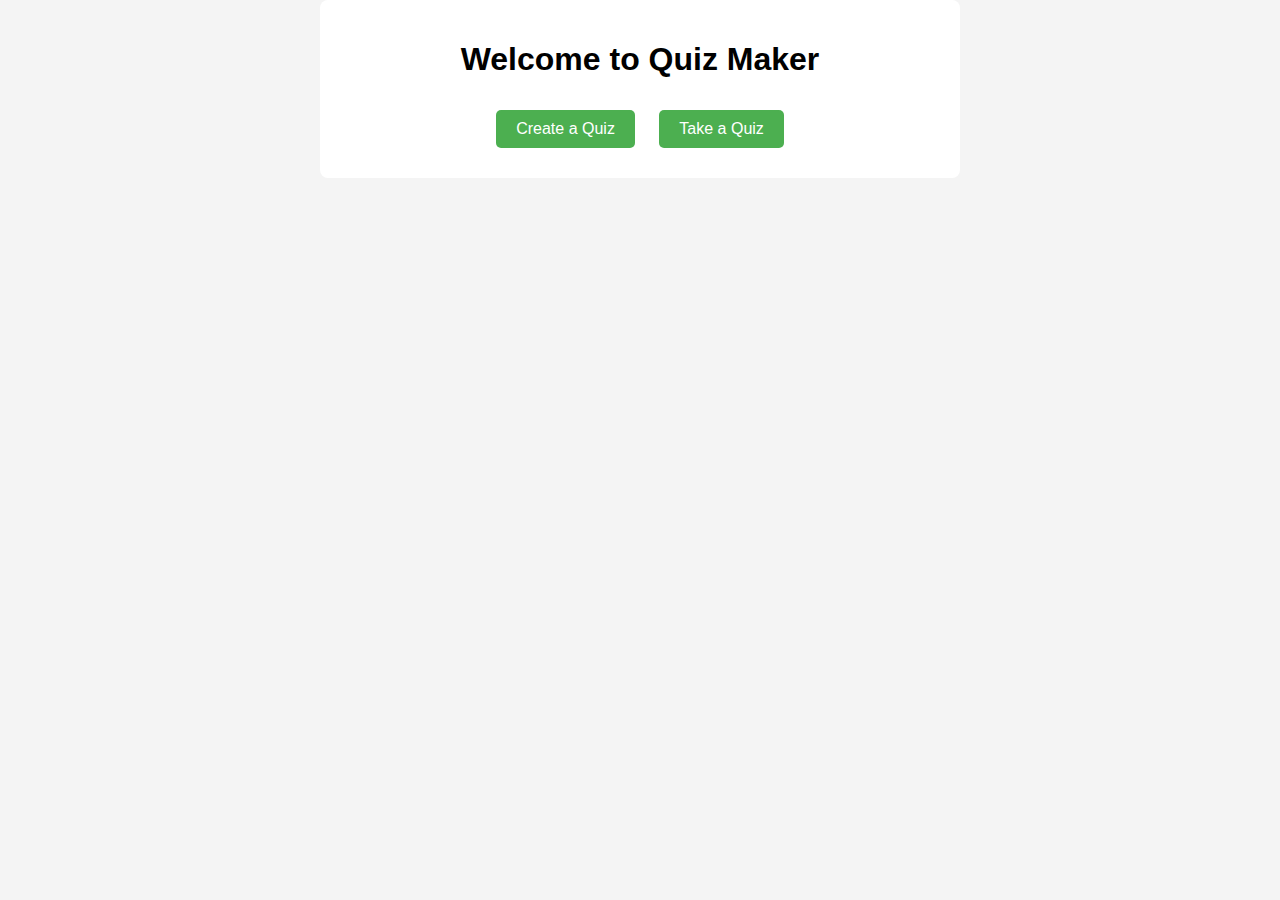
<file: index.html>
<!DOCTYPE html>
<html lang="en">
<head>
<meta charset="UTF-8">
<meta name="viewport" content="width=device-width, initial-scale=1.0">
<title>Quiz Maker</title>
<link rel="stylesheet" href="css/styles.css">
</head>
<body>
<div class="container center">
    <h1>Welcome to Quiz Maker</h1>
    <button onclick="location.href='create.html'">Create a Quiz</button>
    <button onclick="location.href='quiz.html'">Take a Quiz</button>
</div>
</body>
</html>
</file>
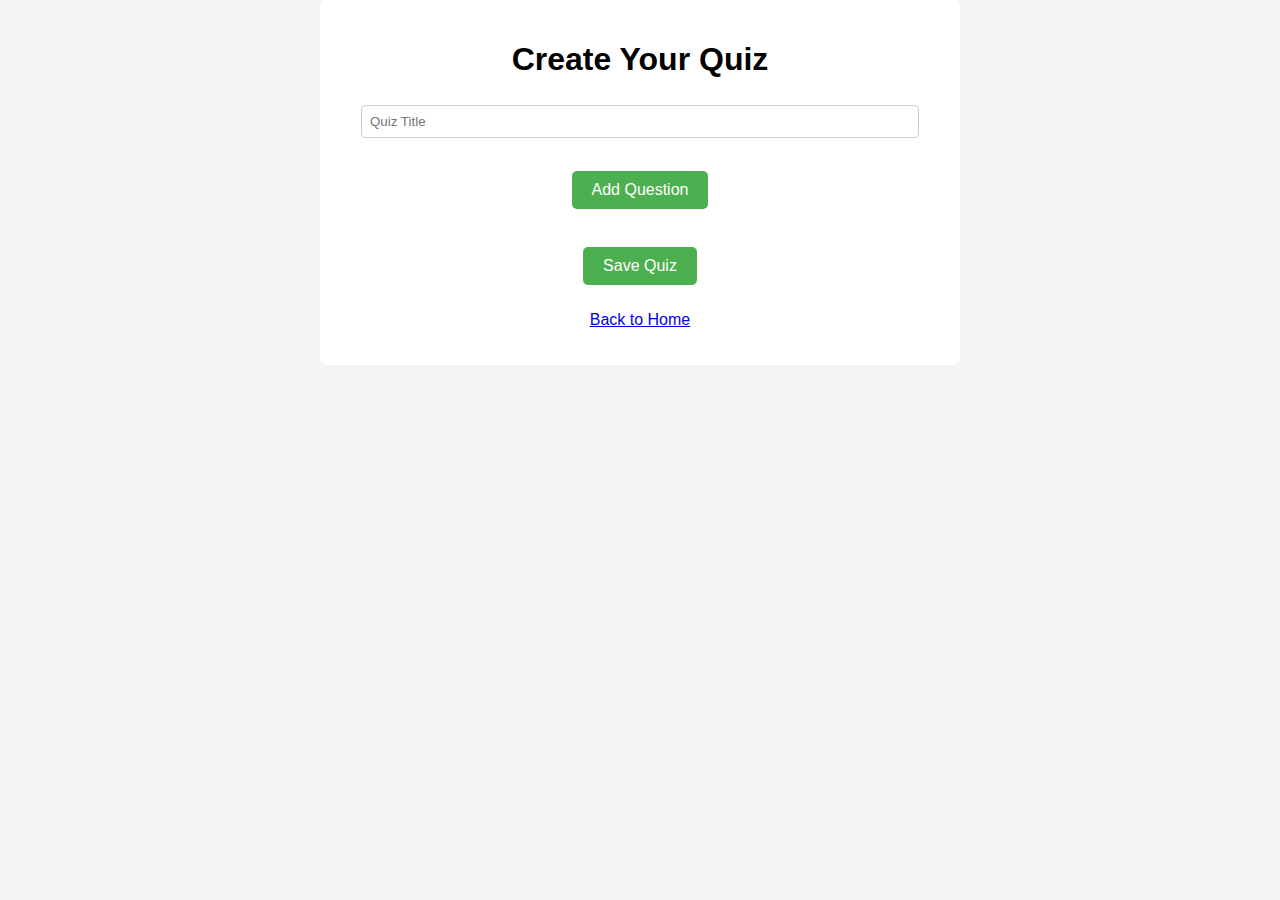
<file: create.html>
<!DOCTYPE html>
<html lang="en">
<head>
<meta charset="UTF-8">
<meta name="viewport" content="width=device-width, initial-scale=1.0">
<title>Create Quiz</title>
<link rel="stylesheet" href="css/styles.css">
</head>
<body>
<div class="container">
<h1>Create Your Quiz</h1>
<form id="quizForm">
    <input type="text" id="quizTitle" placeholder="Quiz Title" required><br><br>
    <div id="questionsContainer"></div>
    <button type="button" id="addQuestionBtn">Add Question</button><br><br>
    <button type="submit">Save Quiz</button>
</form>
<p><a href="index.html">Back to Home</a></p>
</div>
<script src="js/create.js"></script>
</body>
</html>
</file>
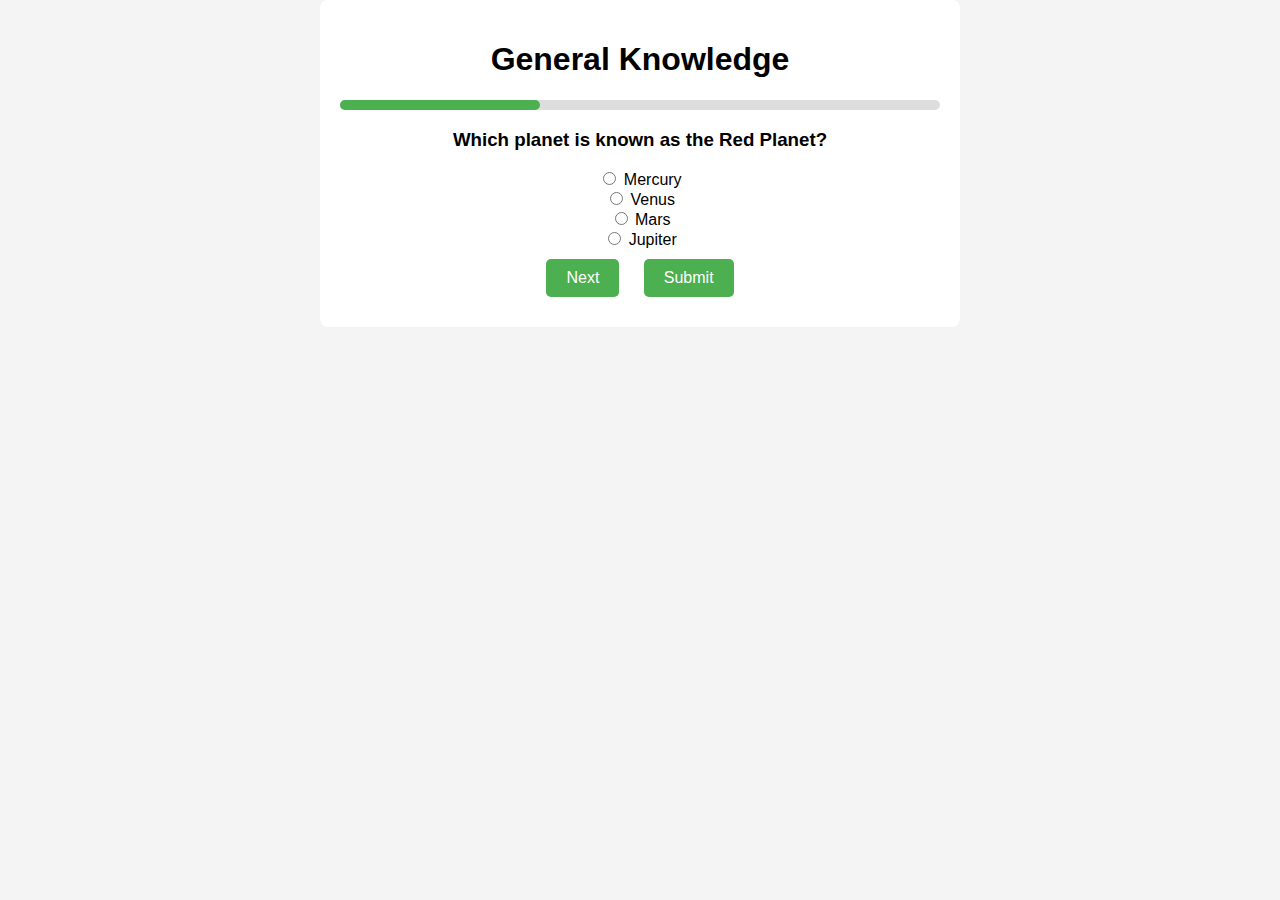
<file: quiz.html>
<!DOCTYPE html>
<html lang="en">
<head>
<meta charset="UTF-8">
<meta name="viewport" content="width=device-width, initial-scale=1.0">
<title>Take Quiz</title>
<link rel="stylesheet" href="css/styles.css">
</head>
<body>
<div class="container">
    <h1 id="quizTitle"></h1>
    <div class="progress-bar"><div id="progress"></div></div>
    <div id="quizContainer"></div>
    <button id="nextBtn">Next</button>
    <button id="submitBtn">Submit</button>
</div>
<script>
if (!localStorage.getItem("quizData")) {
    const sampleQuiz = {
        "title": "General Knowledge",
        "questions": [
            {
                "text": "Which planet is known as the Red Planet?",
                "options": ["Mercury", "Venus", "Mars", "Jupiter"],
                "correctIndex": 2
            },
            {
                "text": "What is the capital of France?",
                "options": ["Berlin", "Paris", "Rome", "Madrid"],
                "correctIndex": 1
            },
            {
                "text": "Who wrote 'Hamlet'?",
                "options": ["William Shakespeare", "Charles Dickens", "Mark Twain", "Jane Austen"],
                "correctIndex": 0
            }
        ]
    };
    localStorage.setItem("quizData", JSON.stringify(sampleQuiz));
}
</script>

<script src="js/quiz.js"></script>
</body>
</html>
</file>
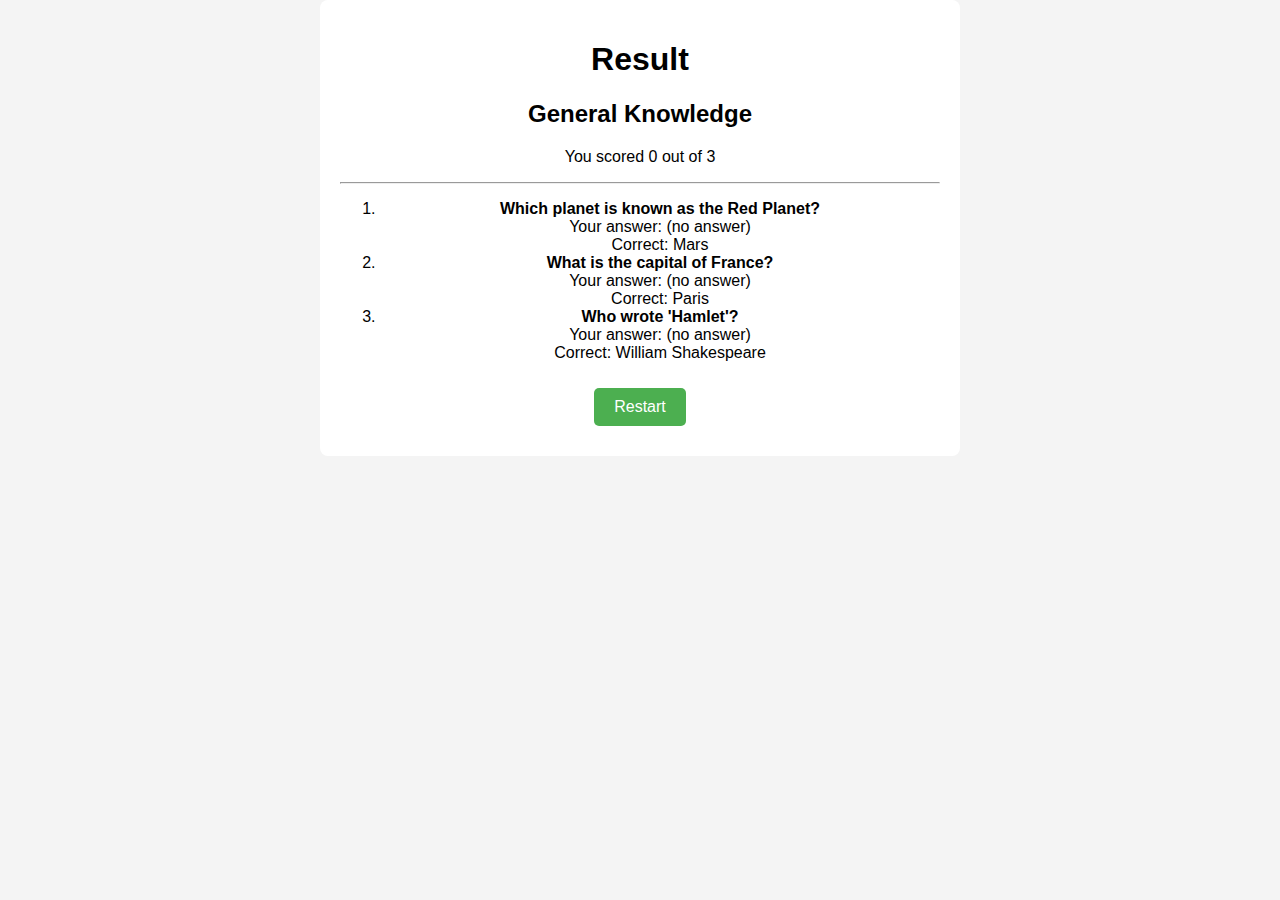
<file: result.html>
<!DOCTYPE html>
<html lang="en">
<head>
<meta charset="UTF-8">
<meta name="viewport" content="width=device-width, initial-scale=1.0">
<title>Quiz Result</title>
<link rel="stylesheet" href="css/styles.css">
</head>
<body>
<div class="container">
    <h1>Result</h1>
    <div id="result"></div>
    <button onclick="location.href='index.html'">Restart</button>
</div>
<script src="js/result.js"></script>
</body>
</html>
</file>
<file: css/styles.css>
body {
  font-family: Arial, sans-serif;
  background: #f4f4f4;
  margin: 0; padding: 0;
  text-align: center;
}
.container { max-width: 600px; margin: auto; padding: 20px; background: #fff; border-radius: 8px; }
button { padding: 10px 20px; margin: 10px; font-size: 16px; background: #4CAF50; color: #fff; border: none; border-radius: 5px; cursor: pointer; }
button:hover { background: #45a049; }
.progress-bar { width: 100%; background: #ddd; height: 10px; margin: 15px 0; border-radius: 5px; }
#progress { width: 0%; height: 10px; background: #4CAF50; border-radius: 5px; transition: width 0.3s; }
input[type="text"] { width: 90%; padding: 8px; margin: 5px; border: 1px solid #ccc; border-radius: 4px; }
</file>
